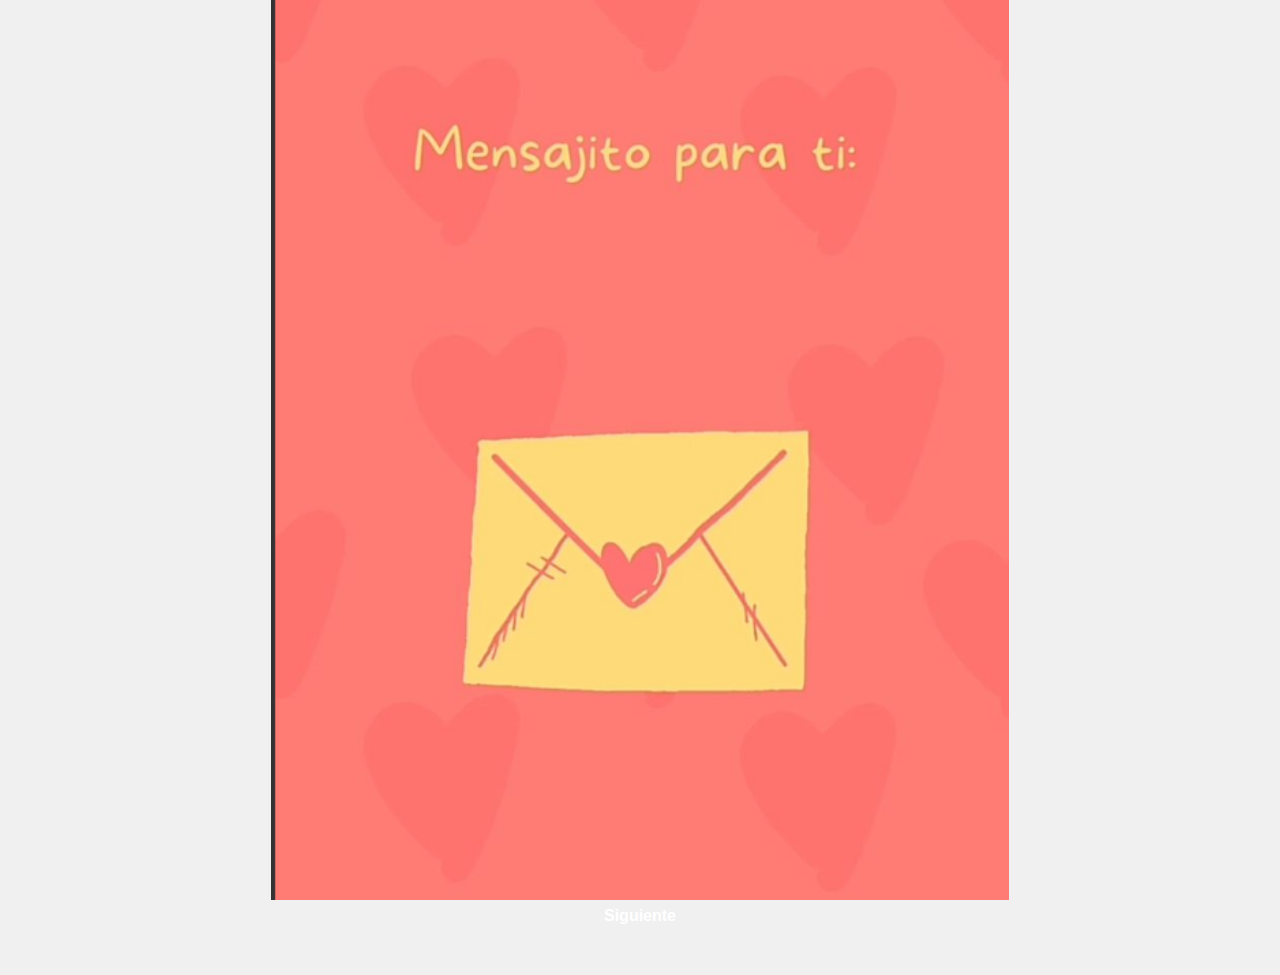
<file: Carta/index.html>
<!DOCTYPE html>
<html lang="es">
<head>
    <meta charset="UTF-8">
    <meta name="viewport" content="width=device-width, initial-scale=1.0">
    <title>San Valentine</title>
    <link rel="stylesheet" href="style.css">
</head>
<body class="pagina-principal">
    <div class="container">
        <a href="pagina2.html" class="btn-siguiente">Siguiente</a>
    </div>
</body>
</html>
</file>
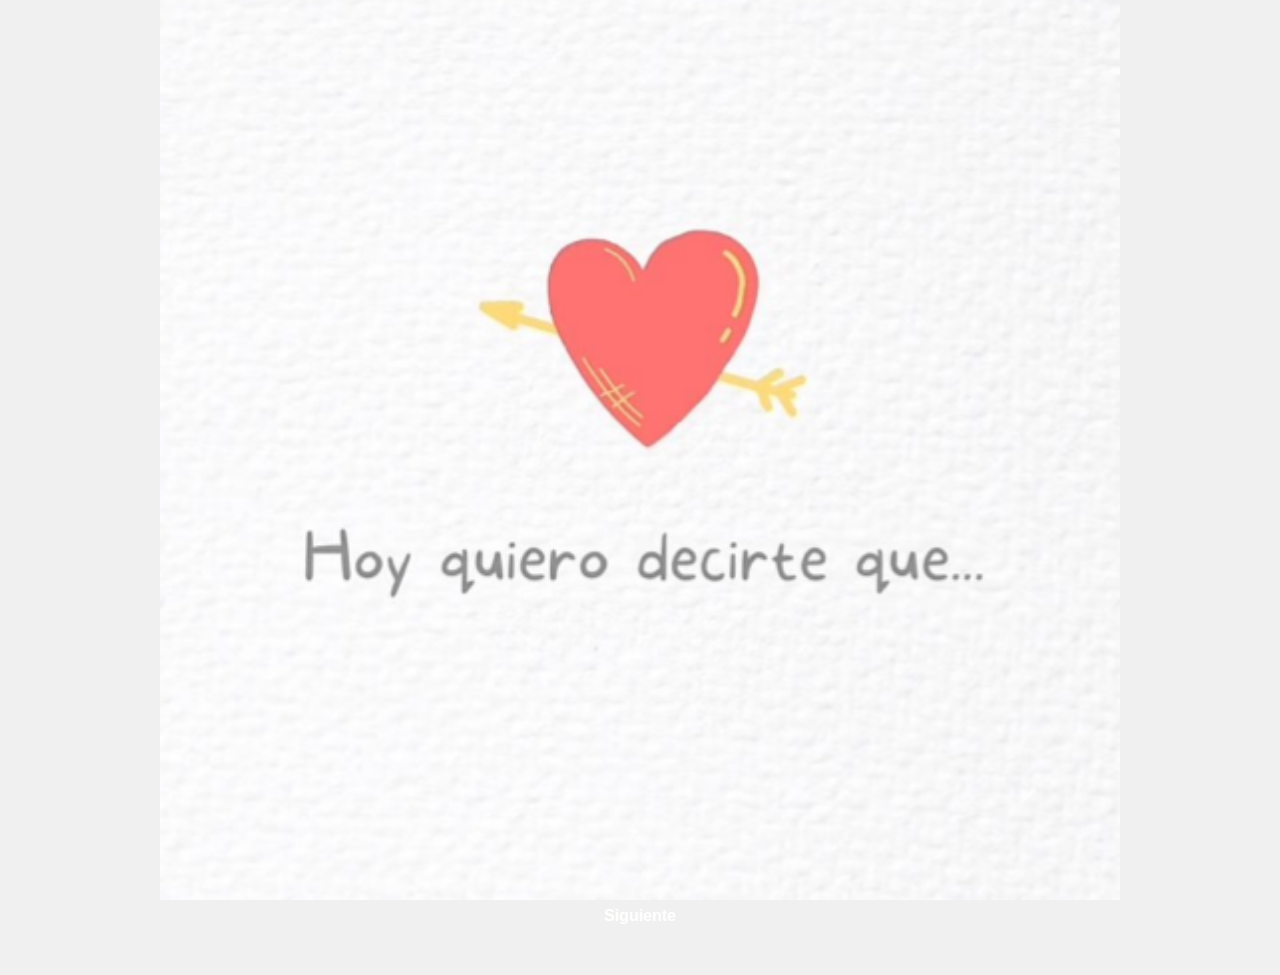
<file: Carta/pagina2.html>
<!DOCTYPE html>
<html lang="es">
<head>
    <meta charset="UTF-8">
    <meta name="viewport" content="width=device-width, initial-scale=1.0">
    <title>San Valentine</title>
    <link rel="stylesheet" href="style.css">
</head>
<body class="pagina-2">
    <div class="container">
        <a href="pagina3.html" class="btn-siguiente">Siguiente</a>
    </div>
</body>
</html>
</file>
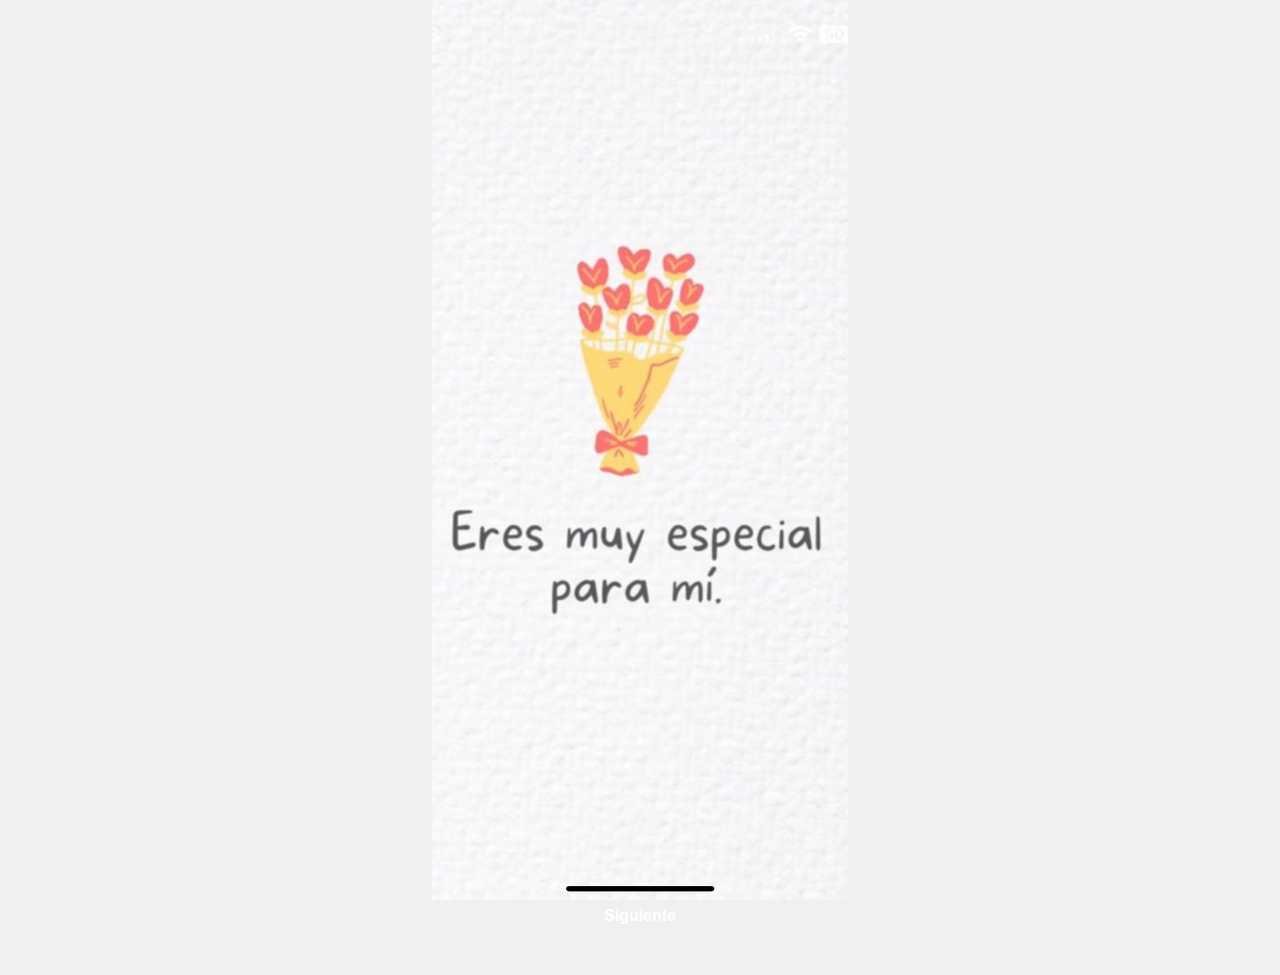
<file: Carta/pagina3.html>
<!DOCTYPE html>
<html lang="es">
<head>
    <meta charset="UTF-8">
    <meta name="viewport" content="width=device-width, initial-scale=1.0">
    <title>San Valentine</title>
    <link rel="stylesheet" href="style.css">
</head>
<body class="pagina-3">
    <div class="container">
        <a href="pagina4.html" class="btn-siguiente">Siguiente</a>
    </div>
</body>
</html>
</file>
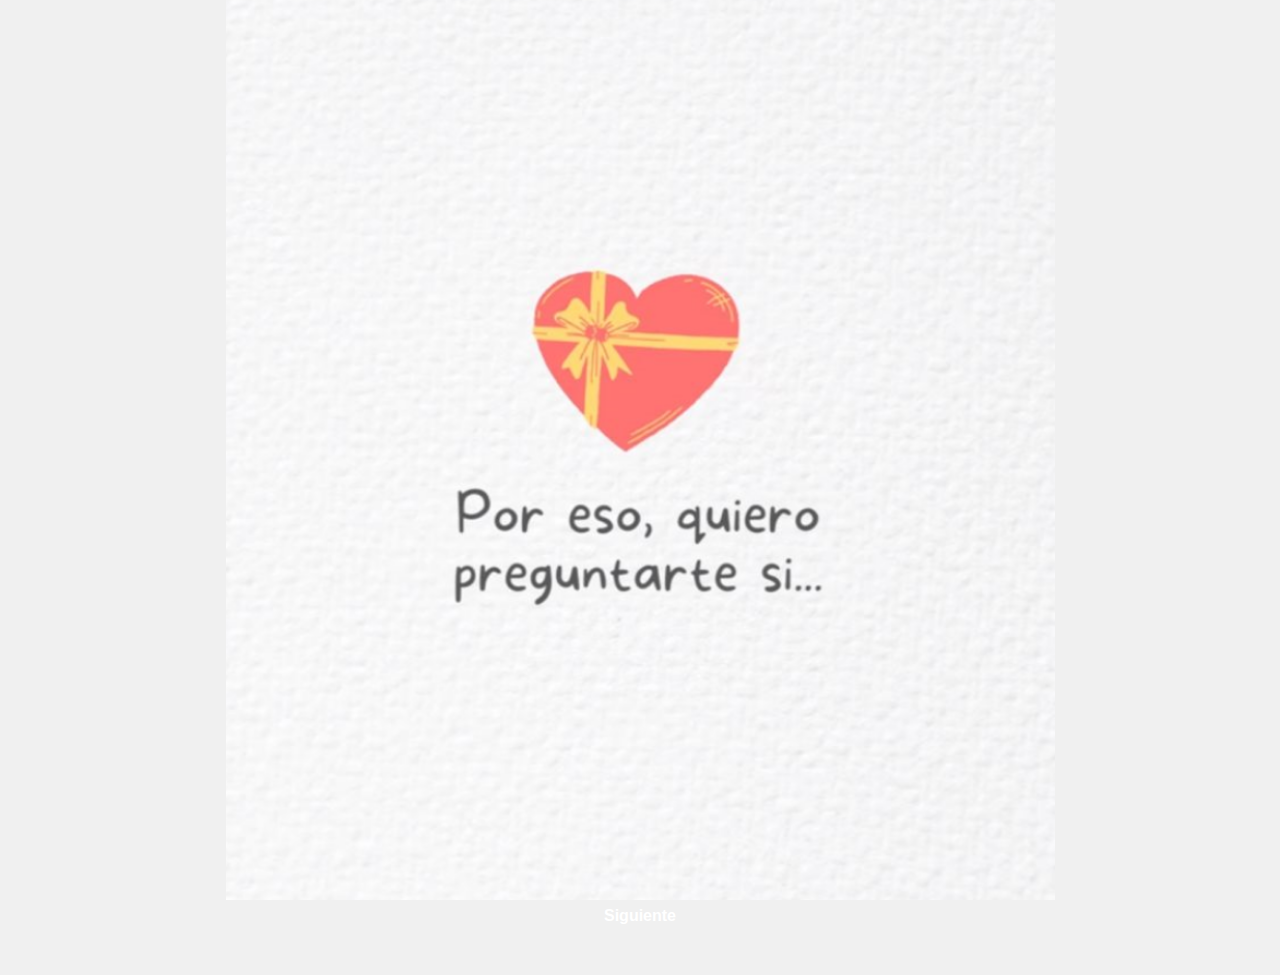
<file: Carta/pagina4.html>
<!DOCTYPE html>
<html lang="es">
<head>
    <meta charset="UTF-8">
    <meta name="viewport" content="width=device-width, initial-scale=1.0">
    <title>Aan Valentine</title>
    <link rel="stylesheet" href="style.css">
</head>
<body class="pagina-4">
    <div class="container">
        <a href="pregunta.html" class="btn-siguiente">Siguiente</a>
    </div>
</body>
</html>
</file>
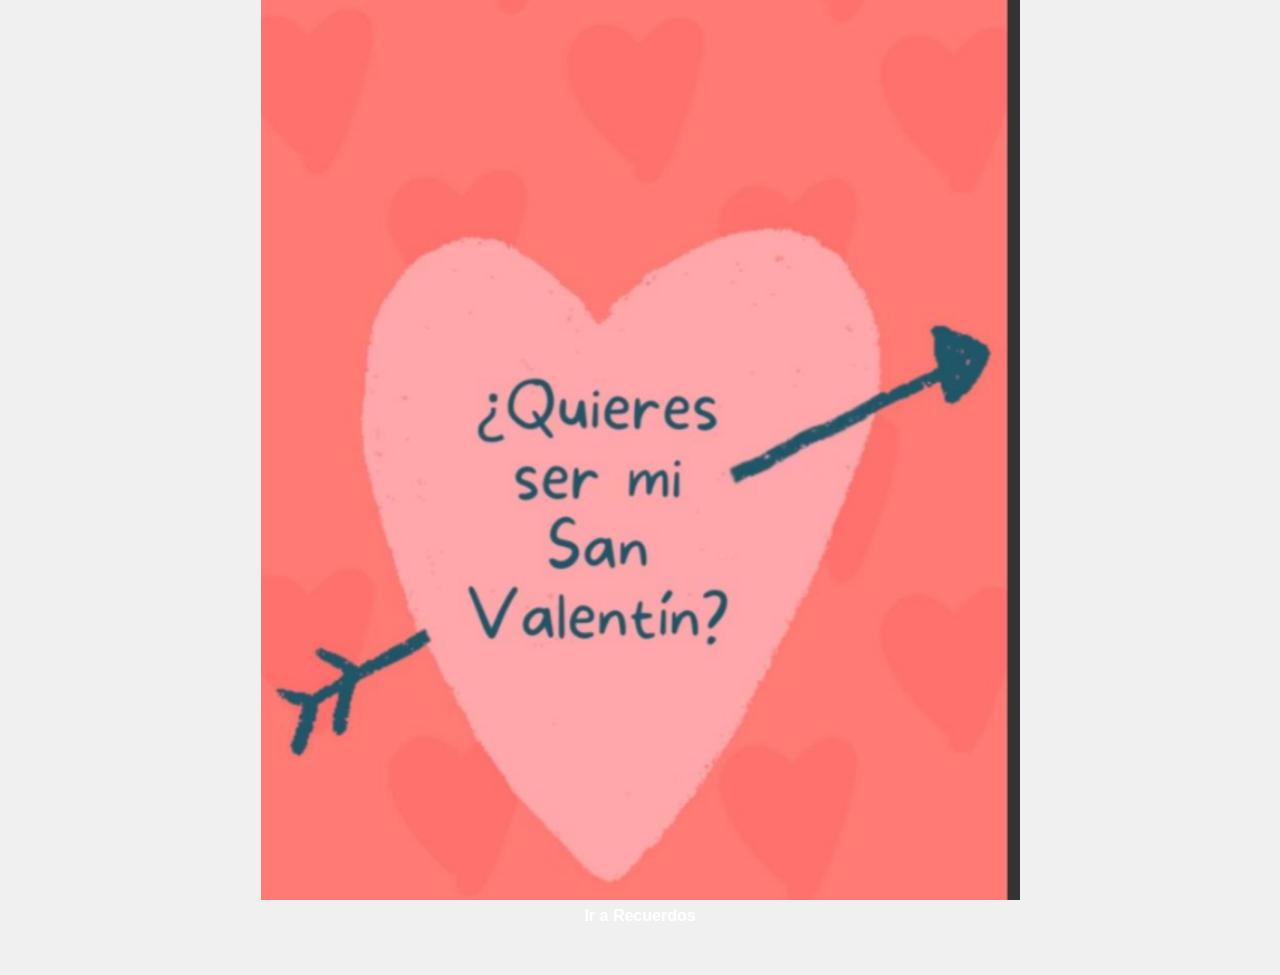
<file: Carta/pregunta.html>
<!DOCTYPE html>
<html lang="es">
<head>
    <meta charset="UTF-8">
    <meta name="viewport" content="width=device-width, initial-scale=1.0">
    <title>San Valentine</title>
    <link rel="stylesheet" href="style.css">
</head>
<body class="pagina-pregunta">
    <div class="container">
        <a href="recuerdos.html" class="btn-siguiente">Ir a Recuerdos</a> <!-- Cambio aquí: redirige a recuerdos.html -->
    </div>
</body>
</html>
</file>
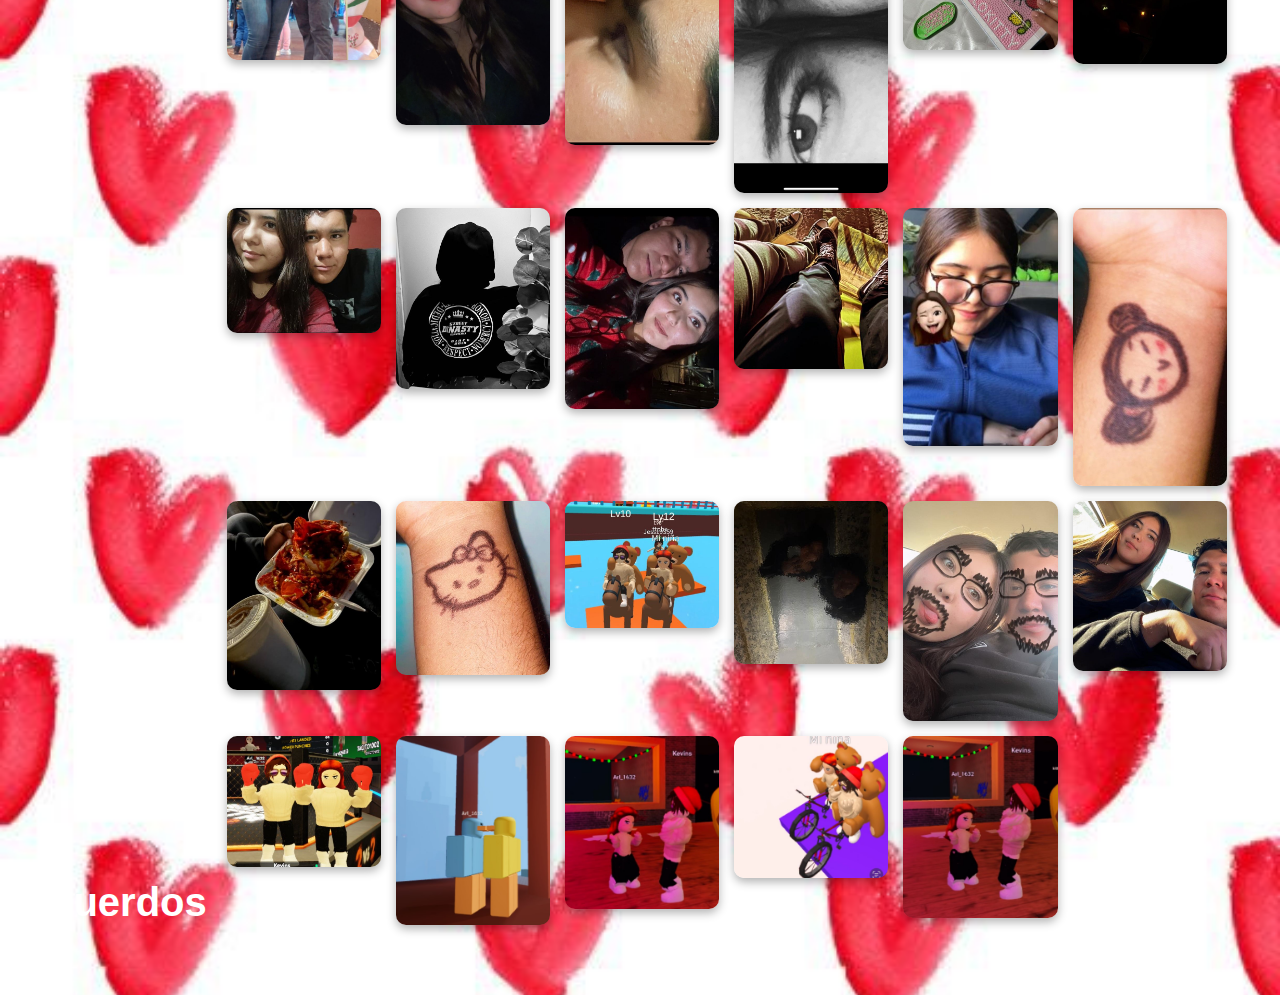
<file: Carta/recuerdos.html>
<!DOCTYPE html>
<html lang="es">
<head>
    <meta charset="UTF-8">
    <meta name="viewport" content="width=device-width, initial-scale=1.0">
    <title>San Valentine</title>
    <link rel="stylesheet" href="style.css">  <!-- Ruta corregida -->
</head>
<body class="pagina-recuerdos">
    <div class="container">
        <h1>Recuerdos</h1>
        <div class="imagenes">
            <!-- Aquí van las imágenes -->
            <img src="recuerdo1.jpg" alt="Imagen 1">
            <img src="recuerdo2.jpg" alt="Imagen 2">
            <img src="recuerdo3.jpg" alt="Imagen 3">
            <img src="recuerdo4.jpg" alt="Imagen 4">
            <img src="recuerdo5.jpg" alt="Imagen 5">
            <img src="recuerdo6.jpg" alt="Imagen 6">
            <img src="recuerdo7.jpg" alt="Imagen 7">
            <img src="recuerdo8.jpg" alt="Imagen 8">
            <img src="recuerdo9.jpg" alt="Imagen 9">
            <img src="recuerdo10.jpg" alt="Imagen 10">
            <img src="recuerdo11.jpg" alt="Imagen 11">
            <img src="recuerdo12.jpg" alt="Imagen 12">
            <img src="recuerdo13.jpg" alt="Imagen 13">
            <img src="recuerdo14.jpg" alt="Imagen 14">
            <img src="recuerdo15.jpg" alt="Imagen 15">
            <img src="recuerdo16.jpg" alt="Imagen 16">
            <img src="recuerdo17.jpg" alt="Imagen 17">
            <img src="recuerdo18.jpg" alt="Imagen 18">
            <img src="recuerdo19.jpg" alt="Imagen 19">
            <img src="recuerdo20.jpg" alt="Imagen 20">
            <img src="recuerdo21.jpg" alt="Imagen 21">
            <img src="recuerdo22.jpg" alt="Imagen 22">
            <img src="recuerdo23.jpg" alt="Imagen 23">
        </div>
    </div>
</body>
</html>
</file>
<file: Carta/style.css>
/* Estilos generales */
body {
    font-family: Arial, sans-serif;
    margin: 0;
    padding: 0;
    background-color: #f0f0f0;  /* Color de fondo por defecto si no se encuentra una imagen */
    color: white;
}

/* Estilos para la página principal */
.pagina-principal {
    background-image: url('principal.png'); /* Asegúrate de que la imagen 'principal.jpg' esté en la misma carpeta que el HTML */
    background-size: contain; /* Asegura que la imagen cubra toda la pantalla */
    background-position: center; /* Centra la imagen */
    height: 100vh; /* Asegura que el fondo cubra toda la altura de la pantalla */
    display: flex;
    justify-content: center;
    background-repeat: no-repeat;  /* Evita la repetición de la imagen */
    align-items: center;
    text-align: center;
}

.pagina-principal h1 {
    font-size: 3em;
}

/* Estilos para el botón 'Siguiente' */
.container {
    display: flex;
    justify-content: center;
    align-items: center;
    height: 100%;
    padding-top: 50px;  /* Mueve todo el contenido hacia abajo */
}


.btn-siguiente:hover {
    background-color: rgba(0, 0, 0, 0.8); /* Efecto hover en el botón */
}

/* Estilos para las páginas siguientes */
.pagina-2{
    background-image: url('segunda.png'); /* Asegúrate de tener las imágenes correctas en la misma carpeta */
    background-size: contain;
    background-position: center;
    height: 100vh;
    display: flex;
    justify-content: center;
    background-repeat: no-repeat;  /* Evita la repetición de la imagen */
    align-items: center;
    text-align: center;
}

/* Contenedor para el enlace 'Siguiente' */
.container {
    display: flex;
    justify-content: center;
    align-items: center;
    height: 100%;
    padding-top: 50px;  /* Mueve todo el contenido hacia abajo */
}
.pagina-3 {
    background-image: url('tercera.jpg'); /* Asegúrate de tener las imágenes correctas en la misma carpeta */
    background-size: contain;
    background-position: center;
    height: 100vh;
    display: flex;
    justify-content: center;
    background-repeat: no-repeat;  /* Evita la repetición de la imagen */
    align-items: center;
    text-align: center;
}

/* Contenedor para el enlace 'Siguiente' */
.container {
    display: flex;
    justify-content: center;
    align-items: center;
    height: 100%;
    padding-top: 100px;  /* Mueve todo el contenido hacia abajo */
}
.pagina-4 {
    background-image: url('cuarta.png'); /* Asegúrate de tener las imágenes correctas en la misma carpeta */
    background-size: contain;
    background-position: center;
    height: 100vh;
    display: flex;
    justify-content: center;
    background-repeat: no-repeat;  /* Evita la repetición de la imagen */
    align-items: center;
    text-align: center;
}
/* Contenedor para el enlace 'Siguiente' */
.container {
    display: flex;
    justify-content: center;   /* Centra el contenido horizontalmente */
    align-items: flex-end;      /* Alinea el contenido al final del contenedor (abajo) */
    height: 100vh;              /* Usa toda la altura de la pantalla */
    padding-bottom: 50px;       /* Opcional: agrega un pequeño margen en la parte inferior */
}
/* Estilos para la página 'Pregunta' */
.pagina-pregunta {
    background-image: url('pregunta.png'); /* Imágenes de fondo de la página 'pregunta' */
    background-size: contain;
    background-position: center;
    height: 100vh;
    display: flex;
    justify-content: center;
    background-repeat: no-repeat;  /* Evita la repetición de la imagen */
    align-items: center;
    text-align: center;
}

/* Estilo para la página de Recuerdos */
.pagina-recuerdos {
    background-image: url('amor.jpg'); /* Fondo para la página de Recuerdos */
    background-size: cover;  /* Fondo cubre toda la pantalla */
    background-position: center;
    height: 100vh;
    color: white;
    display: flex;
    justify-content: center;
    background-repeat: no-repeat;  /* Evita la repetición de la imagen */
    align-items: flex-start;  /* Cambié esto para empezar desde la parte superior */
    flex-direction: column;
    text-align: center;
    padding-top: 20px;  /* Añadí un pequeño margen en la parte superior */
}

/* Título de la página */
.pagina-recuerdos h1 {
    font-size: 2.5em;
    margin-bottom: 20px;
}

/* Estilos para las imágenes en la página de Recuerdos */
.imagenes {
    display: grid;
    grid-template-columns: repeat(auto-fill, minmax(150px, 1fr)); /* Reduce el tamaño mínimo de las imágenes */
    gap: 15px;
    padding: 20px;
    width: 100%;
    max-width: 1000px; /* Limita el ancho máximo del contenedor */
    margin: 0 auto; /* Centra las imágenes */
}

.imagenes img {
    width: 100%; /* Las imágenes se ajustan al ancho de su contenedor */
    height: auto; /* Mantiene la proporción */
    max-width: 200px; /* Ajusta el tamaño máximo de las imágenes */
    border-radius: 10px;
    box-shadow: 0 4px 10px rgba(0, 0, 0, 0.3);
    transition: transform 0.3s ease-in-out;
}

.imagenes img:hover {
    transform: scale(1.05); /* Efecto de zoom más sutil */
}

/* Estilo de los enlaces */
a {
    text-decoration: none;
    color: white;
    font-weight: bold;
}

a:hover {
    text-decoration: underline;
}
</file>
